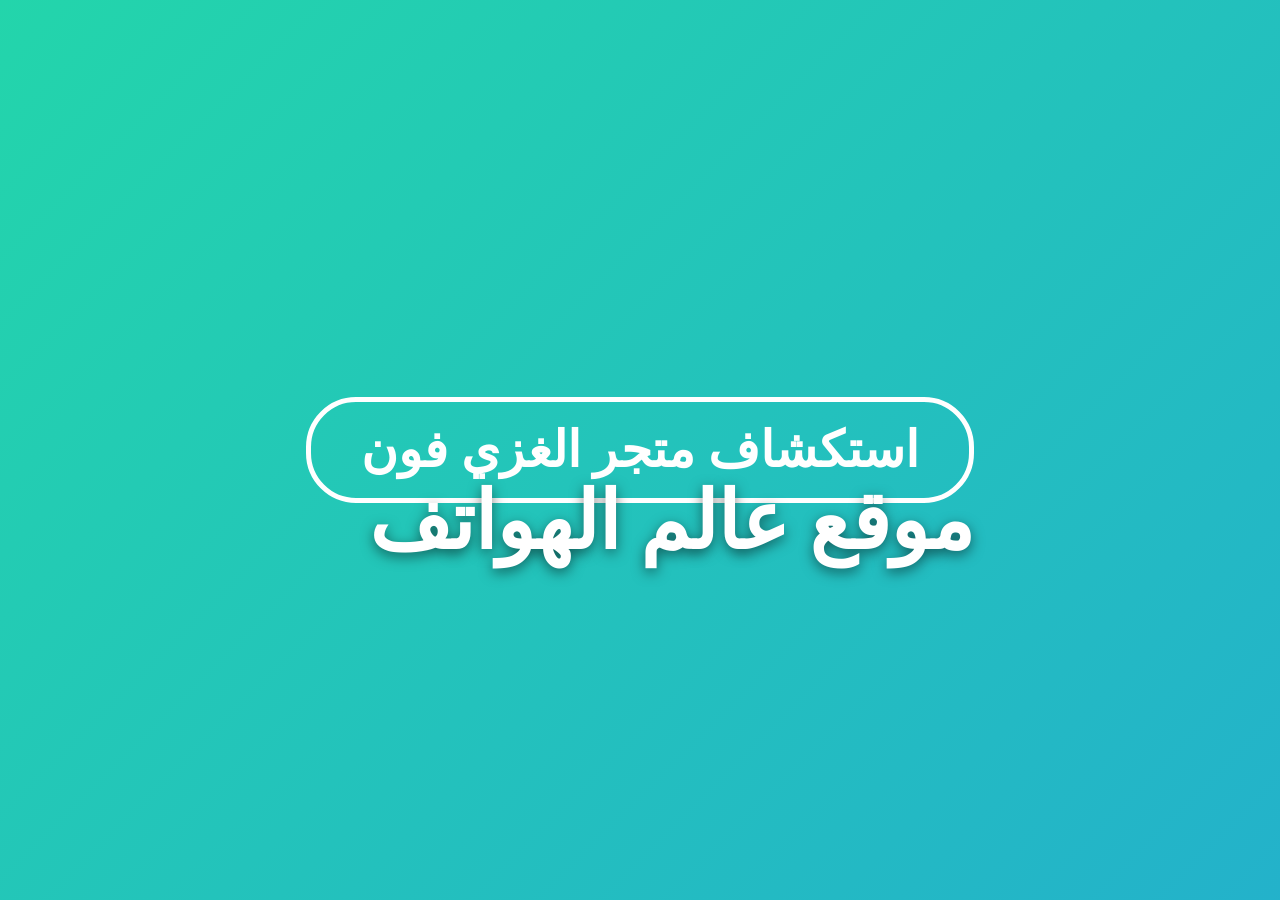
<file: index.html>
<!DOCTYPE html>
<html lang="ar" dir="rtl">

<head>
    <meta charset="UTF-8">
    <meta name="viewport" content="width=device-width, initial-scale=1.0">
    <title>عالم الهواتف </title>
    <link rel="stylesheet" href="style-home.css">
</head>

<body>


    <div class="background-overlay"></div>

    <div class="content">
        <h1 class="moving-text">موقع عالم الهواتف</h1>

        <a href="D:\محمد شبيل\الموقع\products.html" class="enter-btn">استكشاف متجر الغزي فون</a>
    </div>

    <script src="gava.js"></script>

</body>

</html>
</file>
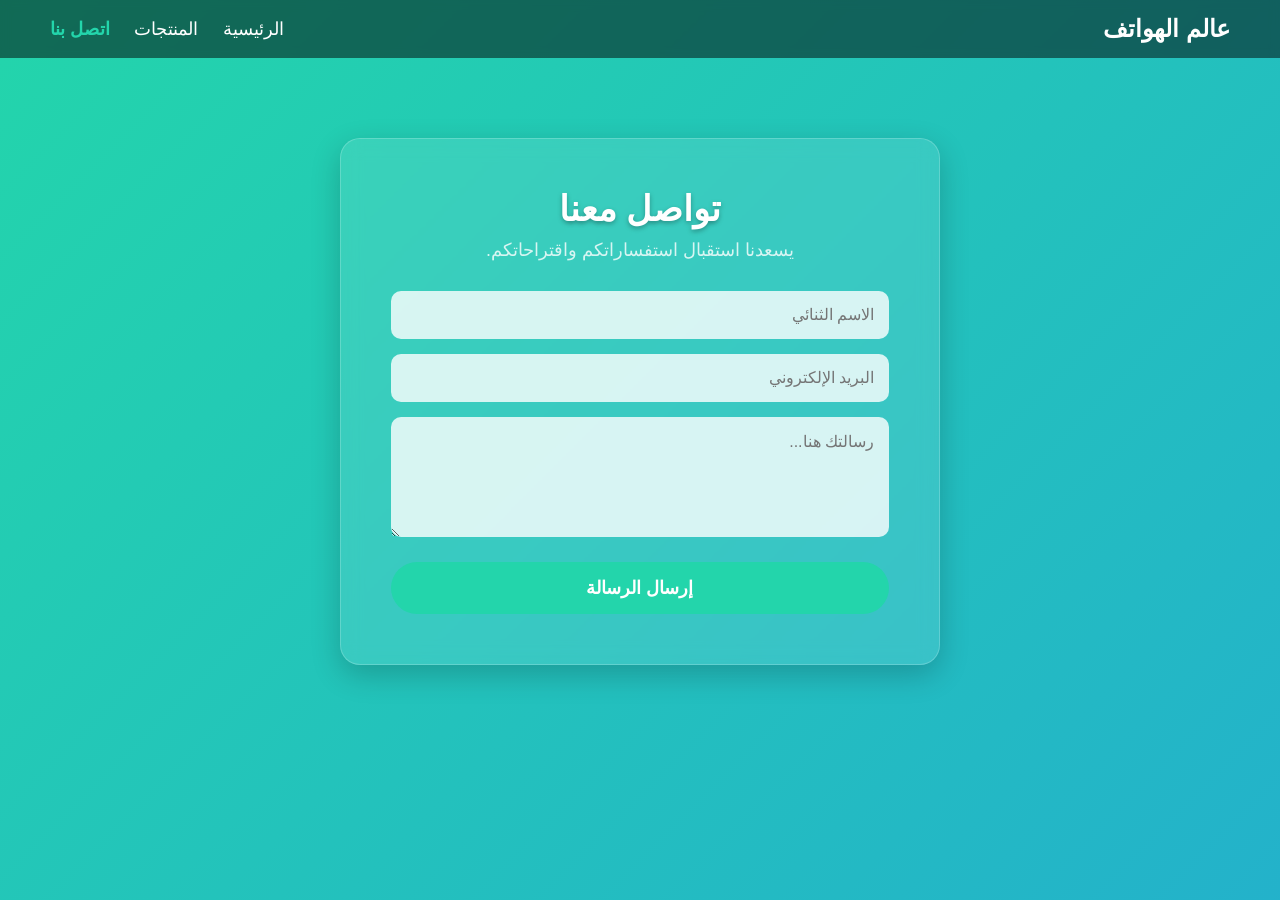
<file: Contact Page.html>
<!DOCTYPE html>
<html lang="ar" dir="rtl">

<head>
    <meta charset="UTF-8">
    <meta name="viewport" content="width=device-width, initial-scale=1.0">
    <title>عالم الهواتف - اتصل بنا</title>
    <link rel="stylesheet" href="style-contact.css">
</head>

<body>

    <div class="background-overlay"></div>

    <nav class="navbar">
        <a href="index.html" class="nav-brand">عالم الهواتف</a>
        <div class="nav-links">
            <a href="D:\محمد شبيل\index.html">الرئيسية</a>
            <a href="products.html">المنتجات</a>
            <a href="contact.html" class="active">اتصل بنا</a>
        </div>
    </nav>

    <section class="container">
        <div class="contact-box">
            <h1 class="section-title">تواصل معنا</h1>
            <p>يسعدنا استقبال استفساراتكم واقتراحاتكم.</p>
            <form class="contact-form">
                <input type="text" placeholder="الاسم الثنائي" required>
                <input type="email" placeholder="البريد الإلكتروني" required>
                <textarea placeholder="رسالتك هنا..." rows="5" required></textarea>
                <button type="submit" class="submit-btn">إرسال الرسالة</button>
            </form>
        </div>
    </section>

</body>

</html>
</file>
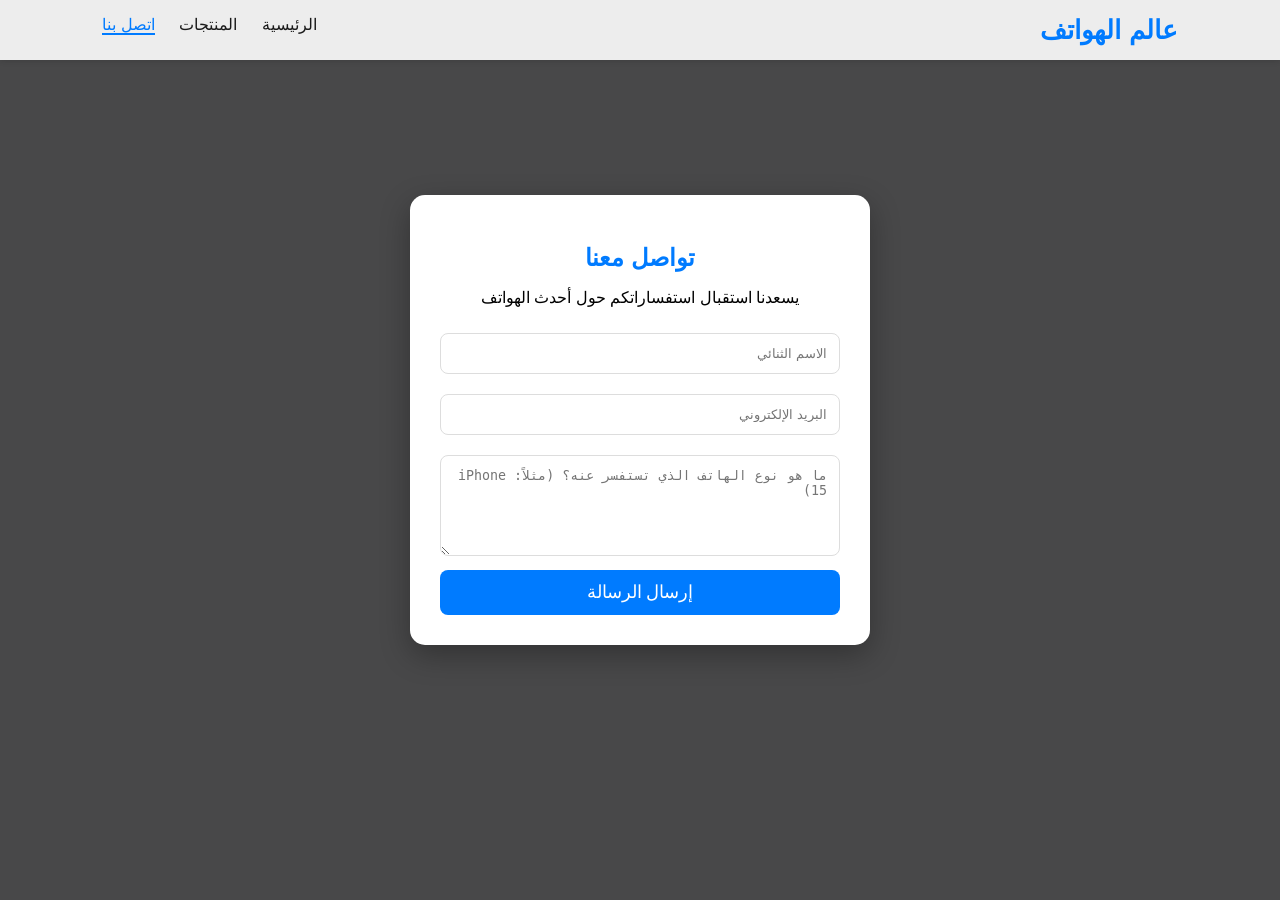
<file: cunncet.html>
<!DOCTYPE html>
<html lang="ar" dir="rtl">

<head>
    <meta charset="UTF-8">
    <meta name="viewport" content="width=device-width, initial-scale=1.0">
    <title>عالم الهواتف - اتصل بنا</title>
    <link rel="stylesheet" href="style.css">
</head>

<body>

    <div class="background-overlay"></div>

    <nav class="navbar">
        <a href="index.html" class="nav-brand">عالم الهواتف</a>
        <div class="nav-links">
            <a href="index.html">الرئيسية</a>
            <a href="products.html">المنتجات</a>
            <a href="cunncet.html" class="active">اتصل بنا</a>
        </div>
    </nav>

    <section class="container">
        <div class="contact-box" id="main-box">
            <h1 class="section-title">تواصل معنا</h1>
            <p>يسعدنا استقبال استفساراتكم حول أحدث الهواتف</p>

            <form class="contact-form" id="phoneForm">
                <input type="text" id="userName" placeholder="الاسم الثنائي" required>
                <input type="email" id="userEmail" placeholder="البريد الإلكتروني" required>
                <textarea id="userMsg" placeholder="ما هو نوع الهاتف الذي تستفسر عنه؟ (مثلاً: iPhone 15)" rows="5"
                    required></textarea>
                <button type="submit" class="submit-btn" id="submitBtn">إرسال الرسالة</button>
            </form>
        </div>
    </section>

    <script src="script.js"></script>
</body>

</html>
</file>
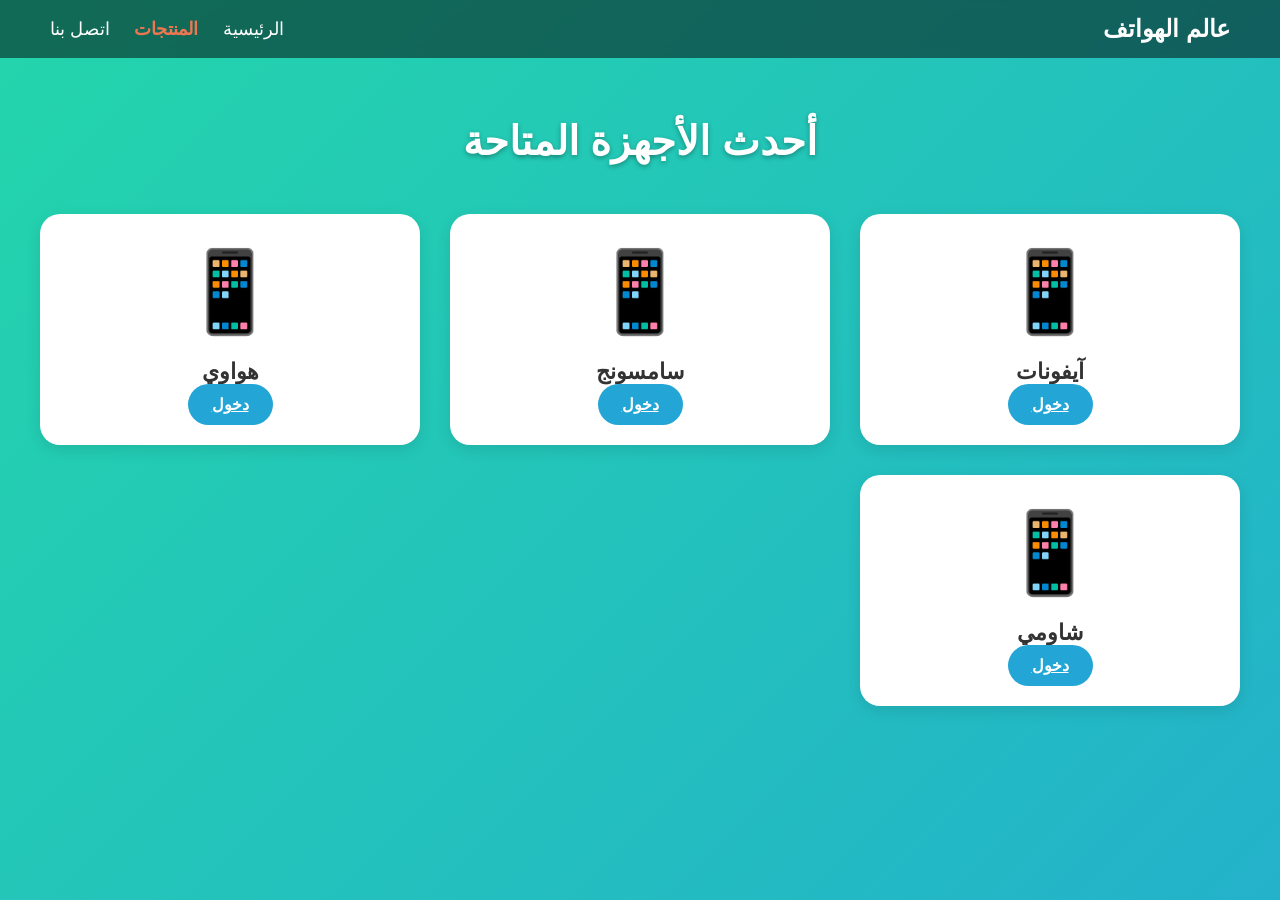
<file: products.html>
<!DOCTYPE html>
<html lang="ar" dir="rtl">

<head>
    <meta charset="UTF-8">
    <meta name="viewport" content="width=device-width, initial-scale=1.0">
    <title>عالم الهواتف - المنتجات</title>
    <link rel="stylesheet" href="style-products.css">
</head>

<body>

    <div class="background-overlay"></div>

    <nav class="navbar">
        <a href="D:\محمد شبيل\index.html" class="nav-brand">عالم الهواتف</a>
        <div class="nav-links">
            <a href="D:\محمد شبيل\index.html">الرئيسية</a>
            <a href="products.html" class="active">المنتجات</a>
            <a href="Contact Page.html">اتصل بنا</a>
        </div>
    </nav>

    <section class="container">
        <h1 class="section-title">أحدث الأجهزة المتاحة</h1>
        <div class="product-grid">
            <div class="product-card">
                <div class="product-icon">📱</div>
                <h3>آيفونات </h3>

                <a href="D:\محمد شبيل\الموقع\ايفون\iphone.html" class="buy-btn">
                    دخول</a>
            </div>
            <div class="product-card">
                <div class="product-icon">📱</div>
                <h3>سامسونج </h3>
                <a href="D:\محمد شبيل\الموقع\سامسونج\samsung.html" class="buy-btn">دخول</a>
            </div>
            <div class="product-card">
                <div class="product-icon">📱</div>
                <h3>هواوي </h3>
                <a href="D:\محمد شبيل\الموقع\هواوي\huawei.html" class="buy-btn">دخول</a>
            </div>
            <div class="product-card">
                <div class="product-icon">📱</div>
                <h3>شاومي </h3>

                <a href="D:\محمد شبيل\الموقع\ردمي\xiaomi.html" class="buy-btn">دخول</a>
            </div>
        </div>
    </section>

</body>

</html>
</file>
<file: style-home.css>
body {
    margin: 0;
    height: 100vh;
    display: flex;
    flex-direction: column;
    justify-content: center;
    align-items: center;
    overflow: hidden;
    /* خلفية متحركة */
    background: linear-gradient(-45deg, #ee7752, #e73c7e, #23a6d5, #23d5ab);
    background-size: 400% 400%;
    animation: bg 10s ease infinite;
}

/* النص المتحرك والبارز */
.moving-text {
    position: absolute;
    font-size: 80px;
    color: white;
    white-space: nowrap;
    text-shadow: 0 4px 13px rgba(0, 0, 0, 0.5);

    animation: move 8s linear infinite;
}

/* زر الدخول الضخم */
.enter-btn {
    margin-top: 200px;
    padding: 20px 50px;
    font-size: 50px;
    font-weight: bold;
    color: white;
    text-decoration: none;
    border: 5px solid white;
    border-radius: 50px;
    transition: 0.3s;
    z-index: 10;
}

.enter-btn:hover {
    transform: scale(1.1);
    background: white;
    color: #e73c7e;
}

/* تعريف الحركات */
@keyframes bg {

    0%,
    100% {
        background-position: 0% 50%;
    }

    50% {
        background-position: 100% 50%;
    }
}

@keyframes move {
    from {
        right: -100%;
    }

    to {
        right: 100%;
    }
}
</file>
<file: style-contact.css>
/* إعدادات عامة */
* {
    box-sizing: border-box;
    font-family: 'Arial', sans-serif;
    margin: 0;
    padding: 0;
}

body {
    min-height: 100vh;
    position: relative;
    color: white;
}

/* الخلفية المتحركة المشتركة */
.background-overlay {
    position: fixed;
    top: 0;
    left: 0;
    width: 100%;
    height: 100%;
    background: linear-gradient(-45deg, #ee7752, #e73c7e, #23a6d5, #23d5ab);
    background-size: 400% 400%;
    animation: bgMove 10s ease infinite;
    z-index: -1;
}

/* شريط التنقل (نفس تنسيق المنتجات) */
.navbar {
    display: flex;
    justify-content: space-between;
    align-items: center;
    padding: 15px 50px;
    background: rgba(0, 0, 0, 0.5);
    backdrop-filter: blur(5px);
    position: sticky;
    top: 0;
    z-index: 100;
}

.nav-brand {
    font-size: 24px;
    color: white;
    text-decoration: none;
    font-weight: bold;
}

.nav-links a {
    color: white;
    text-decoration: none;
    margin-right: 20px;
    font-size: 18px;
    transition: 0.3s;
}

.nav-links a:hover,
.nav-links a.active {
    color: #23d5ab;
    font-weight: bold;
}

/* قسم التواصل */
.container {
    padding: 80px 20px;
    display: flex;
    justify-content: center;
    align-items: center;
}

/* صندوق التواصل البارز */
.contact-box {
    background: rgba(255, 255, 255, 0.1);
    padding: 50px;
    border-radius: 20px;
    backdrop-filter: blur(10px);
    border: 1px solid rgba(255, 255, 255, 0.2);
    box-shadow: 0 10px 30px rgba(0, 0, 0, 0.2);
    width: 100%;
    max-width: 600px;
    text-align: center;
}

.section-title {
    font-size: 35px;
    margin-bottom: 10px;
    text-shadow: 0 2px 5px rgba(0, 0, 0, 0.3);
}

.contact-box p {
    font-size: 18px;
    margin-bottom: 30px;
    opacity: 0.8;
}

/* النموذج (Form) */
.contact-form {
    display: flex;
    flex-direction: column;
    gap: 15px;
}

.contact-form input,
.contact-form textarea {
    padding: 15px;
    border-radius: 10px;
    border: none;
    background: rgba(255, 255, 255, 0.8);
    font-size: 16px;
    color: #333;
    outline: none;
}

.contact-form input:focus,
.contact-form textarea:focus {
    background: white;
    box-shadow: 0 0 10px rgba(35, 213, 171, 0.5);
}

/* زر الإرسال */
.submit-btn {
    background: #23d5ab;
    color: white;
    border: none;
    padding: 15px;
    border-radius: 30px;
    cursor: pointer;
    font-size: 18px;
    font-weight: bold;
    transition: 0.3s;
    margin-top: 10px;
}

.submit-btn:hover {
    background: #ee7752;
    transform: translateY(-3px);
    box-shadow: 0 5px 15px rgba(0, 0, 0, 0.2);
}

/* حركة الخلفية */
@keyframes bgMove {

    0%,
    100% {
        background-position: 0% 50%;
    }

    50% {
        background-position: 100% 50%;
    }
}
</file>
<file: style.css>
:root {
    --primary: #007bff;
    --dark: #1a1a1a;
    --white: #ffffff;
}

body {
    font-family: 'Segoe UI', Tahoma, Geneva, Verdana, sans-serif;
    margin: 0;
    background-color: #f0f2f5;
}

.background-overlay {
    position: fixed;
    top: 0;
    left: 0;
    width: 100%;
    height: 100%;
    background: linear-gradient(rgba(0, 0, 0, 0.7), rgba(0, 0, 0, 0.7)),
        url('https://images.unsplash.com/photo-1511707171634-5f897ff02aa9?q=80&w=2000');
    background-size: cover;
    z-index: -1;
}

.navbar {
    display: flex;
    justify-content: space-between;
    padding: 15px 8%;
    background: rgba(255, 255, 255, 0.9);
    box-shadow: 0 2px 5px rgba(0, 0, 0, 0.1);
}

.nav-brand {
    font-size: 1.6rem;
    font-weight: bold;
    color: var(--primary);
    text-decoration: none;
}

.nav-links a {
    margin-right: 20px;
    text-decoration: none;
    color: var(--dark);
    font-weight: 500;
}

.nav-links a.active {
    color: var(--primary);
    border-bottom: 2px solid var(--primary);
}

.container {
    height: 80vh;
    display: flex;
    justify-content: center;
    align-items: center;
}

.contact-box {
    background: var(--white);
    padding: 30px;
    border-radius: 15px;
    width: 90%;
    max-width: 400px;
    box-shadow: 0 10px 30px rgba(0, 0, 0, 0.3);
    text-align: center;
}

.section-title {
    color: var(--primary);
    margin-bottom: 10px;
}

input,
textarea {
    width: 100%;
    padding: 12px;
    margin: 10px 0;
    border: 1px solid #ddd;
    border-radius: 8px;
    box-sizing: border-box;
}

.submit-btn {
    width: 100%;
    padding: 12px;
    background: var(--primary);
    color: white;
    border: none;
    border-radius: 8px;
    cursor: pointer;
    font-size: 1.1rem;
    transition: 0.3s ease;
}

.submit-btn:hover {
    background: #0056b3;
    transform: translateY(-2px);
}
</file>
<file: style-products.css>
/* إعدادات عامة ومشتركة */
* {
    box-sizing: border-box;
    font-family: 'Arial', sans-serif;
    margin: 0;
    padding: 0;
}

body {
    min-height: 100vh;
    position: relative;
    color: #333;
}

/* الخلفية المتحركة المشتركة */
.background-overlay {
    position: fixed;
    /* لتبقى ثابتة عند التمرير */
    top: 0;
    left: 0;
    width: 100%;
    height: 100%;
    background: linear-gradient(-45deg, #ee7752, #e73c7e, #23a6d5, #23d5ab);
    background-size: 400% 400%;
    animation: bgMove 10s ease infinite;
    z-index: -1;
}

/* شريط التنقل */
.navbar {
    display: flex;
    justify-content: space-between;
    align-items: center;
    padding: 15px 50px;
    background: rgba(0, 0, 0, 0.5);
    backdrop-filter: blur(5px);
    position: sticky;
    top: 0;
    z-index: 100;
}

.nav-brand {
    font-size: 24px;
    color: white;
    text-decoration: none;
    font-weight: bold;
}

.nav-links a {
    color: white;
    text-decoration: none;
    margin-right: 20px;
    font-size: 18px;
    transition: 0.3s;
}

.nav-links a:hover,
.nav-links a.active {
    color: #ee7752;
    font-weight: bold;
}

/* قسم المنتجات */
.container {
    padding: 60px 20px;
    text-align: center;
}

.section-title {
    font-size: 40px;
    margin-bottom: 50px;
    color: white;
    text-shadow: 0 2px 5px rgba(0, 0, 0, 0.3);
}

/* شبكة المنتجات متجاوبة */
.product-grid {
    display: grid;
    grid-template-columns: repeat(auto-fit, minmax(280px, 1fr));
    gap: 30px;
    max-width: 1200px;
    margin: auto;
}

/* بطاقة المنتج البارزة */
.product-card {
    background: white;
    padding: 30px;
    border-radius: 20px;
    box-shadow: 0 5px 15px rgba(0, 0, 0, 0.1);
    transition: 0.3s ease;
    border: 1px solid transparent;
}

.product-card:hover {
    transform: translateY(-10px);
    box-shadow: 0 10px 25px rgba(0, 0, 0, 0.2);
    border-color: #e73c7e;
}

.product-icon {
    font-size: 80px;
    margin-bottom: 20px;
}

.product-card h3 {
    font-size: 22px;
    margin-bottom: 10px;
    color: #333;
}

.price {
    font-size: 20px;
    color: #e73c7e;
    font-weight: bold;
    margin-bottom: 20px;
}

/* زر الشراء */
.buy-btn {
    background: #23a6d5;
    color: white;
    border: none;
    padding: 12px 24px;
    border-radius: 30px;
    cursor: pointer;
    font-size: 16px;
    font-weight: bold;
    transition: 0.3s;
}

.buy-btn:hover {
    background: #e73c7e;
    transform: scale(1.05);
}

/* تعريف حركة الخلفية */
@keyframes bgMove {

    0%,
    100% {
        background-position: 0% 50%;
    }

    50% {
        background-position: 100% 50%;
    }
}
</file>
